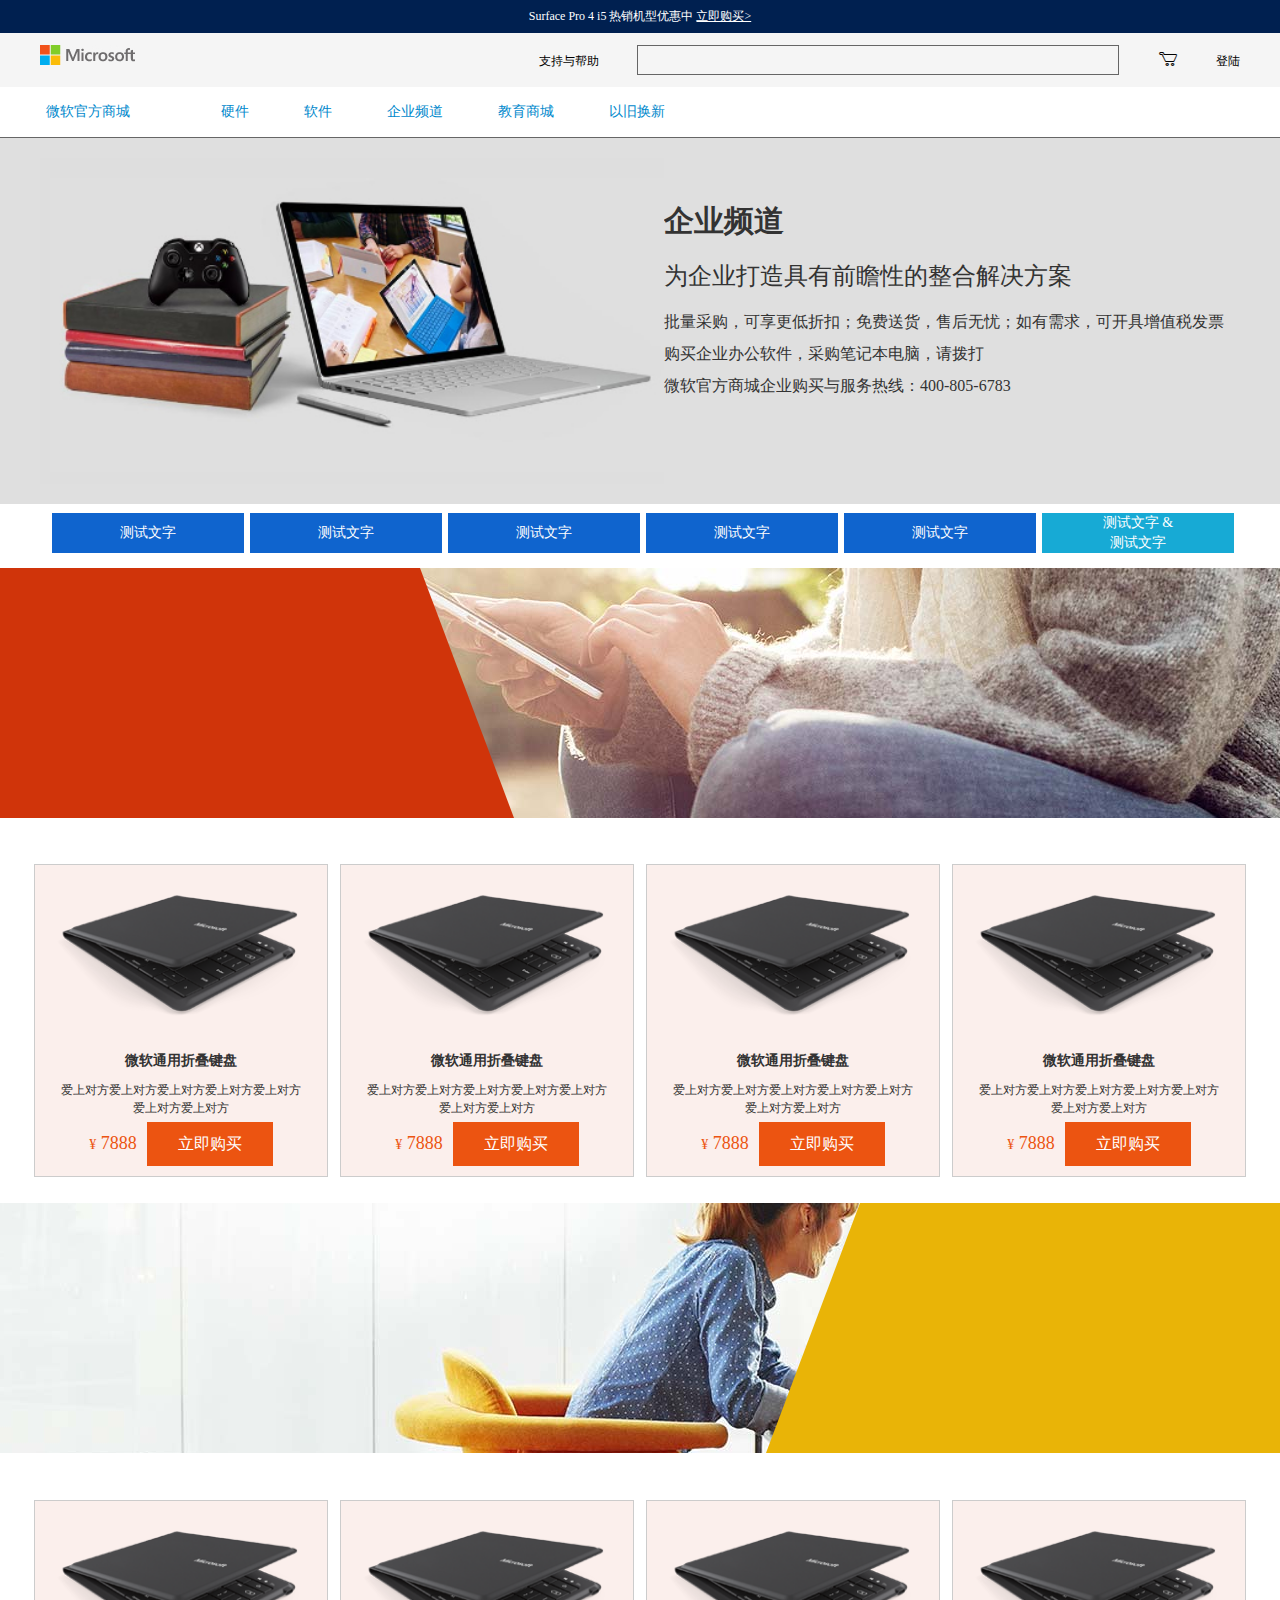
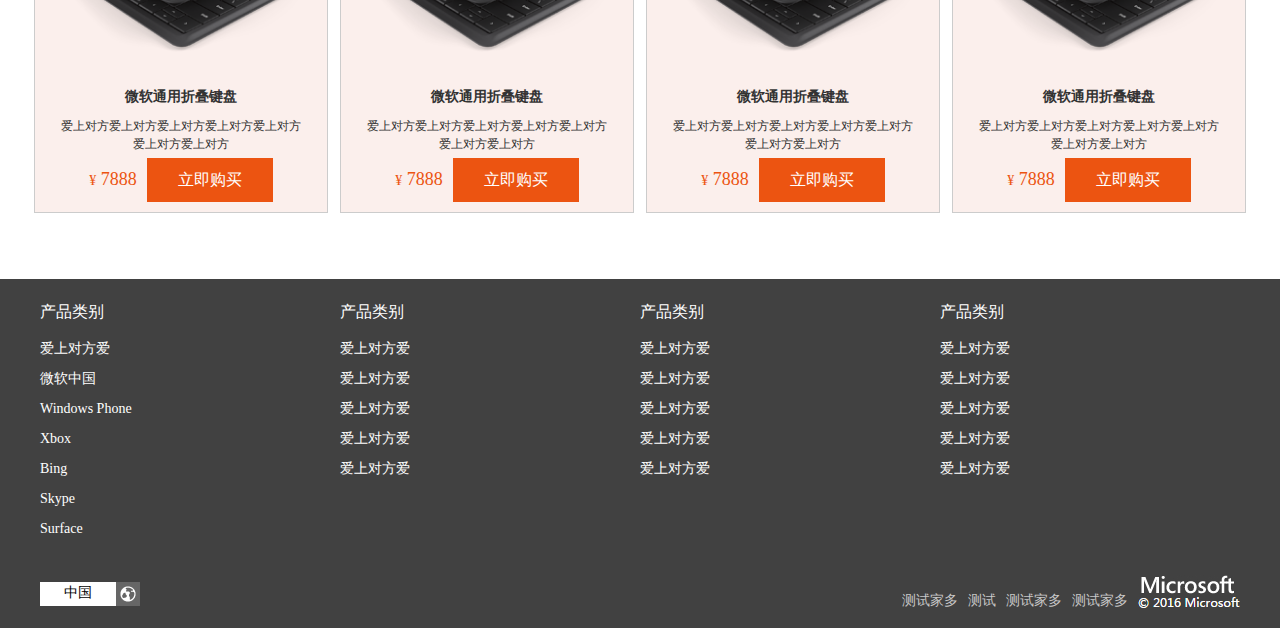
<file: index.html>
<!DOCTYPE html>
<html class="html">
<head>
    <meta charset="UTF-8">
    <title>零玖玖教育 - ljj.cn </title>
    <meta name="author" content="零玖玖教育 - ljj.cn">
    <meta name="copyright" content="零玖玖教育 - ljj.cn">
    <meta name="description" content="零玖玖教育，是一家专注的前端开发培训的公司，是目前培训行业中最具口碑的机构。我们向学员提供了JavaScript、nodeJs、AngularJS、jQuery、HTML+CSS、HTML5+CSS3，移动端等课程。">
    
    <meta name="viewport" id="viewport" content="width=device-width,initial-scale=1,user-scalable=0">
    <link rel="stylesheet" href="style/reset.css" type="text/css">
    <link rel="stylesheet" href="style/common.css" type="text/css">
    <link rel="stylesheet" href="style/pad.css" type="text/css" media="(min-width:768px)">
    <link rel="stylesheet" href="style/pc.css" type="text/css" media="(min-width:1000px)">
    <link rel="stylesheet" href="style/pc-w.css" type="text/css" media="(min-width:1200px)">
</head>
<body>
<div class="wrgg">
    Surface Pro 4 i5 热销机型优惠中 <a href="#">立即购买></a>
</div>
<div class="g_header">
    <div class="clearfix cw">
        <a href="#" class="u_logo fl"></a>
        <div class="m_header_icon fr">
            <a href="#" class="u_help pcshow">支持与帮助</a>
            <a href="#" class="u_search iconfont pchide">&#xe625;</a>
            <span class="u_search_input pcshow"><input type="text"></span>
            <a href="#" class="u_shop iconfont">&#xe60a;</a>
            <a href="#" class="u_user iconfont pchide">&#xe601;</a>
            <a href="#" class="u_login pcshow">登陆</a>
        </div>
    </div>
</div>
<div class="g_nav">
    <div class="g_nav_bd cw clearfix">
        <a href="#" class="u_wrlink">微软官方商城</a>
        <a href="#" class="u_menu_btn iconfont pchide">&#xe634;</a>
        <div class="g_nav_list pcblock">
            <ul class="m_nav_list clearfix">
                <li class="m_drog_menu">
                    <a href="#">硬件</a>
                    <ul class="hide">
                        <li><a href="#">阿三地方</a></li>
                        <li><a href="#">Windows Phone</a></li>
                        <li><a href="#">阿三地方</a></li>
                        <li><a href="#">阿三地方</a></li>
                        <li><a href="#">阿三地方</a></li>
                        <li><a href="#">阿三地方</a></li>
                    </ul>
                </li>
                <li class="m_drog_menu">
                    <a href="#">软件</a>
                    <ul class="hide">
                        <li><a href="#">阿三地方</a></li>
                        <li><a href="#">阿三地方</a></li>
                        <li><a href="#">Windows Phone</a></li>
                        <li><a href="#">阿三地方</a></li>
                        <li><a href="#">阿三地方</a></li>
                        <li><a href="#">阿三地方</a></li>
                    </ul>
                </li>
                <li><a href="#">企业频道</a></li>
                <li><a href="#">教育商城</a></li>
                <li><a href="#">以旧换新</a></li>
                <li class="pchide"><a href="#">支持与帮助</a></li>
                <li class="pchide"><a href="#">客服热线：4008822059 </a></li>
            </ul>
        </div>
    </div>
</div>
<div class="g_banner">
    <div class="m_banner">
        <div class="cw clearfix">
            <div class="u_banner_text">
                <h4>企业频道</h4>
                <h5>为企业打造具有前瞻性的整合解决方案</h5>
                <p>批量采购，可享更低折扣；免费送货，售后无忧；如有需求，可开具增值税发票 <br>购买企业办公软件，采购笔记本电脑，请拨打<br>微软官方商城企业购买与服务热线：400-805-6783</p>
            </div>
            <img src="images/banner_img.jpg" class="autoimg" alt="">
        </div>
    </div>
</div>
<div class="cont_nav clearfix cw">
    <div class= "tar"><a href="">测试文字</a><a href="">测试文字</a><a href="">测试文字</a></div>
    <div><a href="">测试文字</a><a href="">测试文字</a><a href="" class="u_towLine">测试文字 &<br>测试文字</a></div>
    <!-- <a href="">畅销主打</a><a href="">入门精选</a><a href="">精英之选</a><a href="">玩家必备</a><a href="">潮人利器</a><a href="" class="u_towLine">教育商城 &<br>以旧换新</a> -->
</div>
<div class="u_tit_info ut1">
    <div class="u_tit_c">
        <i class="u_sl"></i>
    </div>
</div>

<div class="g_sList cw">
    <div class="cw_cont clearfix">
        <div class="m_item">
            <img src="images/MIC1499-300Wx180H-1.png" class="autoimg" alt="">
            <h5>微软通用折叠键盘</h5>
            <p>爱上对方爱上对方爱上对方爱上对方爱上对方爱上对方爱上对方</p>
            <div class="m_item_fb">
                <span class="u_money"><i>&yen;</i> 7888</span><a href="#" class="u_buy">立即购买</a>
            </div>
        </div><div class="m_item">
        <img src="images/MIC1499-300Wx180H-1.png" class="autoimg" alt="">
        <h5>微软通用折叠键盘</h5>
        <p>爱上对方爱上对方爱上对方爱上对方爱上对方爱上对方爱上对方</p>
        <div class="m_item_fb">
            <span class="u_money"><i>&yen;</i> 7888</span><a href="#" class="u_buy">立即购买</a>
        </div>
    </div><div class="m_item">
        <img src="images/MIC1499-300Wx180H-1.png" class="autoimg" alt="">
        <h5>微软通用折叠键盘</h5>
        <p>爱上对方爱上对方爱上对方爱上对方爱上对方爱上对方爱上对方</p>
        <div class="m_item_fb">
            <span class="u_money"><i>&yen;</i> 7888</span><a href="#" class="u_buy">立即购买</a>
        </div>
    </div><div class="m_item">
        <img src="images/MIC1499-300Wx180H-1.png" class="autoimg" alt="">
        <h5>微软通用折叠键盘</h5>
        <p>爱上对方爱上对方爱上对方爱上对方爱上对方爱上对方爱上对方</p>
        <div class="m_item_fb">
            <span class="u_money"><i>&yen;</i> 7888</span><a href="#" class="u_buy">立即购买</a>
        </div>
    </div>
    </div>
</div>

<div class="u_tit_info ut2">
    <div class="u_tit_c fr">
        <i class="u_sr"></i>
    </div>
</div>

<div class="g_sList cw">
    <div class="cw_cont clearfix">
        <div class="m_item">
            <img src="images/MIC1499-300Wx180H-1.png" class="autoimg" alt="">
            <h5>微软通用折叠键盘</h5>
            <p>爱上对方爱上对方爱上对方爱上对方爱上对方爱上对方爱上对方</p>
            <div class="m_item_fb">
                <span class="u_money"><i>&yen;</i> 7888</span><a href="#" class="u_buy">立即购买</a>
            </div>
        </div><div class="m_item">
        <img src="images/MIC1499-300Wx180H-1.png" class="autoimg" alt="">
        <h5>微软通用折叠键盘</h5>
        <p>爱上对方爱上对方爱上对方爱上对方爱上对方爱上对方爱上对方</p>
        <div class="m_item_fb">
            <span class="u_money"><i>&yen;</i> 7888</span><a href="#" class="u_buy">立即购买</a>
        </div>
    </div><div class="m_item">
        <img src="images/MIC1499-300Wx180H-1.png" class="autoimg" alt="">
        <h5>微软通用折叠键盘</h5>
        <p>爱上对方爱上对方爱上对方爱上对方爱上对方爱上对方爱上对方</p>
        <div class="m_item_fb">
            <span class="u_money"><i>&yen;</i> 7888</span><a href="#" class="u_buy">立即购买</a>
        </div>
    </div><div class="m_item">
        <img src="images/MIC1499-300Wx180H-1.png" class="autoimg" alt="">
        <h5>微软通用折叠键盘</h5>
        <p>爱上对方爱上对方爱上对方爱上对方爱上对方爱上对方爱上对方</p>
        <div class="m_item_fb">
            <span class="u_money"><i>&yen;</i> 7888</span><a href="#" class="u_buy">立即购买</a>
        </div>
    </div>
    </div>
</div>

<div class="g_footer">
    <div class="cw">
        <div class="m_footer_hd clearfix">
            <dl>
                <dt>产品类别 <i class="iconfont">&#xe600;</i></dt>
                <dd>爱上对方爱</dd>
                <dd>微软中国</dd>
                <dd>Windows Phone</dd>
                <dd>Xbox</dd>
                <dd>Bing</dd>
                <dd>Skype</dd>
                <dd>Surface</dd>
            </dl>
            <dl>
                <dt>产品类别 <i class="iconfont">&#xe600;</i></dt>
                <dd>爱上对方爱</dd>
                <dd>爱上对方爱</dd>
                <dd>爱上对方爱</dd>
                <dd>爱上对方爱</dd>
                <dd>爱上对方爱</dd>
            </dl>
            <dl>
                <dt>产品类别 <i class="iconfont">&#xe600;</i></dt>
                <dd>爱上对方爱</dd>
                <dd>爱上对方爱</dd>
                <dd>爱上对方爱</dd>
                <dd>爱上对方爱</dd>
                <dd>爱上对方爱</dd>
            </dl>
            <dl>
                <dt>产品类别 <i class="iconfont">&#xe600;</i></dt>
                <dd>爱上对方爱</dd>
                <dd>爱上对方爱</dd>
                <dd>爱上对方爱</dd>
                <dd>爱上对方爱</dd>
                <dd>爱上对方爱</dd>
            </dl>
        </div>
        <div class="m_footer_bd clearfix">
            <a href="#" class="u_tab_sel">中国</a>
            <ul class="u_about_info">
                <li><a href="#">测试家多</a></li>
                <li><a href="#">测试</a></li>
                <li><a href="#">测试家多</a></li>
                <li><a href="#">测试家多</a></li>
            </ul>
        </div>
    </div>
</div>













































<!--
    样式表：
        common  手机/公用样式
        pad     ipad、Samsung Pad
        pc      电脑 （兼顾 ipad 横屏）


        插件：
        https://browsersync.io/
         打开官网，按照提示 在node commond 窗口下 输入
            npm install -g browser-sync
            如果是mac  $ npm install -g browser-sync
        等待5-10分钟

        在cmd下，输入这个命令：
        browser-sync start --server --files "style/*.css","*.html"

-->

</body>
</html>
</file>
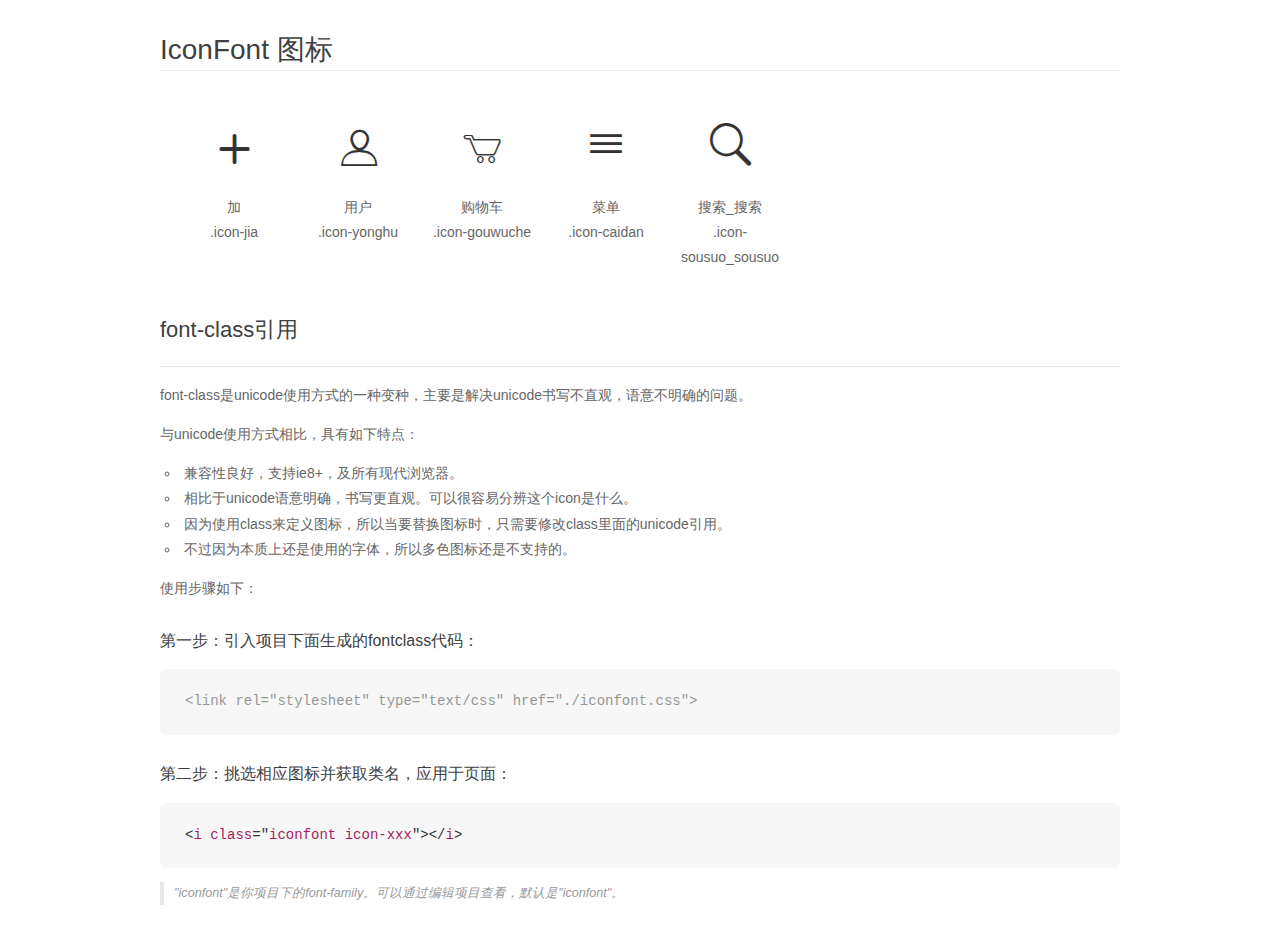
<file: font/demo_fontclass.html>
<!DOCTYPE html>
<html>
<head>
    <meta charset="utf-8"/>
    <title>IconFont</title>
    <link rel="stylesheet" href="demo.css">
    <link rel="stylesheet" href="iconfont.css">
</head>
<body>
    <div class="main markdown">
        <h1>IconFont 图标</h1>
        <ul class="icon_lists clear">
            
                <li>
                <i class="icon iconfont icon-jia"></i>
                    <div class="name">加</div>
                    <div class="fontclass">.icon-jia</div>
                </li>
            
                <li>
                <i class="icon iconfont icon-yonghu"></i>
                    <div class="name">用户</div>
                    <div class="fontclass">.icon-yonghu</div>
                </li>
            
                <li>
                <i class="icon iconfont icon-gouwuche"></i>
                    <div class="name">购物车</div>
                    <div class="fontclass">.icon-gouwuche</div>
                </li>
            
                <li>
                <i class="icon iconfont icon-caidan"></i>
                    <div class="name">菜单</div>
                    <div class="fontclass">.icon-caidan</div>
                </li>
            
                <li>
                <i class="icon iconfont icon-sousuo_sousuo"></i>
                    <div class="name">搜索_搜索</div>
                    <div class="fontclass">.icon-sousuo_sousuo</div>
                </li>
            
        </ul>

        <h2 id="font-class-">font-class引用</h2>
        <hr>

        <p>font-class是unicode使用方式的一种变种，主要是解决unicode书写不直观，语意不明确的问题。</p>
        <p>与unicode使用方式相比，具有如下特点：</p>
        <ul>
        <li>兼容性良好，支持ie8+，及所有现代浏览器。</li>
        <li>相比于unicode语意明确，书写更直观。可以很容易分辨这个icon是什么。</li>
        <li>因为使用class来定义图标，所以当要替换图标时，只需要修改class里面的unicode引用。</li>
        <li>不过因为本质上还是使用的字体，所以多色图标还是不支持的。</li>
        </ul>
        <p>使用步骤如下：</p>
        <h3 id="-fontclass-">第一步：引入项目下面生成的fontclass代码：</h3>


        <pre><code class="lang-js hljs javascript"><span class="hljs-comment">&lt;link rel="stylesheet" type="text/css" href="./iconfont.css"&gt;</span></code></pre>
        <h3 id="-">第二步：挑选相应图标并获取类名，应用于页面：</h3>
        <pre><code class="lang-css hljs">&lt;<span class="hljs-selector-tag">i</span> <span class="hljs-selector-tag">class</span>="<span class="hljs-selector-tag">iconfont</span> <span class="hljs-selector-tag">icon-xxx</span>"&gt;&lt;/<span class="hljs-selector-tag">i</span>&gt;</code></pre>
        <blockquote>
        <p>"iconfont"是你项目下的font-family。可以通过编辑项目查看，默认是"iconfont"。</p>
        </blockquote>
    </div>
</body>
</html>
</file>
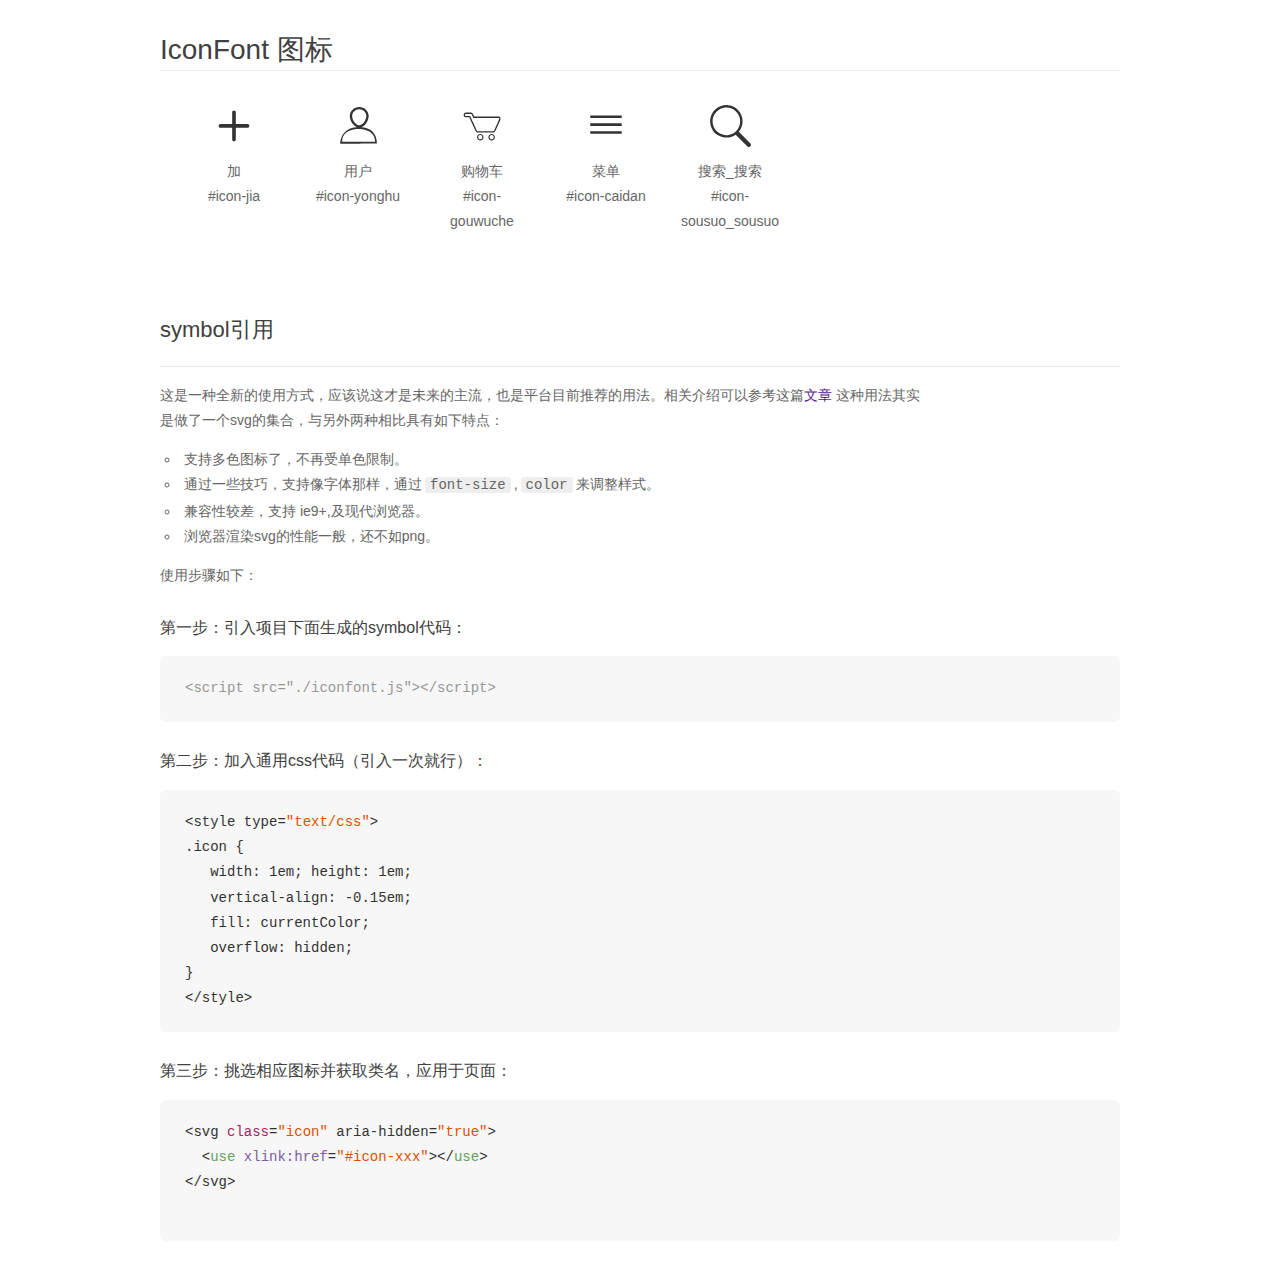
<file: font/demo_symbol.html>
<!DOCTYPE html>
<html>
<head>
    <meta charset="utf-8"/>
    <title>IconFont</title>
    <link rel="stylesheet" href="demo.css">
    <script src="iconfont.js"></script>

    <style type="text/css">
        .icon {
          /* 通过设置 font-size 来改变图标大小 */
          width: 1em; height: 1em;
          /* 图标和文字相邻时，垂直对齐 */
          vertical-align: -0.15em;
          /* 通过设置 color 来改变 SVG 的颜色/fill */
          fill: currentColor;
          /* path 和 stroke 溢出 viewBox 部分在 IE 下会显示
             normalize.css 中也包含这行 */
          overflow: hidden;
        }

    </style>
</head>
<body>
    <div class="main markdown">
        <h1>IconFont 图标</h1>
        <ul class="icon_lists clear">
            
                <li>
                    <svg class="icon" aria-hidden="true">
                        <use xlink:href="#icon-jia"></use>
                    </svg>
                    <div class="name">加</div>
                    <div class="fontclass">#icon-jia</div>
                </li>
            
                <li>
                    <svg class="icon" aria-hidden="true">
                        <use xlink:href="#icon-yonghu"></use>
                    </svg>
                    <div class="name">用户</div>
                    <div class="fontclass">#icon-yonghu</div>
                </li>
            
                <li>
                    <svg class="icon" aria-hidden="true">
                        <use xlink:href="#icon-gouwuche"></use>
                    </svg>
                    <div class="name">购物车</div>
                    <div class="fontclass">#icon-gouwuche</div>
                </li>
            
                <li>
                    <svg class="icon" aria-hidden="true">
                        <use xlink:href="#icon-caidan"></use>
                    </svg>
                    <div class="name">菜单</div>
                    <div class="fontclass">#icon-caidan</div>
                </li>
            
                <li>
                    <svg class="icon" aria-hidden="true">
                        <use xlink:href="#icon-sousuo_sousuo"></use>
                    </svg>
                    <div class="name">搜索_搜索</div>
                    <div class="fontclass">#icon-sousuo_sousuo</div>
                </li>
            
        </ul>


        <h2 id="symbol-">symbol引用</h2>
        <hr>

        <p>这是一种全新的使用方式，应该说这才是未来的主流，也是平台目前推荐的用法。相关介绍可以参考这篇<a href="">文章</a>
        这种用法其实是做了一个svg的集合，与另外两种相比具有如下特点：</p>
        <ul>
          <li>支持多色图标了，不再受单色限制。</li>
          <li>通过一些技巧，支持像字体那样，通过<code>font-size</code>,<code>color</code>来调整样式。</li>
          <li>兼容性较差，支持 ie9+,及现代浏览器。</li>
          <li>浏览器渲染svg的性能一般，还不如png。</li>
        </ul>
        <p>使用步骤如下：</p>
        <h3 id="-symbol-">第一步：引入项目下面生成的symbol代码：</h3>
        <pre><code class="lang-js hljs javascript"><span class="hljs-comment">&lt;script src="./iconfont.js"&gt;&lt;/script&gt;</span></code></pre>
        <h3 id="-css-">第二步：加入通用css代码（引入一次就行）：</h3>
        <pre><code class="lang-js hljs javascript">&lt;style type=<span class="hljs-string">"text/css"</span>&gt;
.icon {
   width: <span class="hljs-number">1</span>em; height: <span class="hljs-number">1</span>em;
   vertical-align: <span class="hljs-number">-0.15</span>em;
   fill: currentColor;
   overflow: hidden;
}
&lt;<span class="hljs-regexp">/style&gt;</span></code></pre>
        <h3 id="-">第三步：挑选相应图标并获取类名，应用于页面：</h3>
        <pre><code class="lang-js hljs javascript">&lt;svg <span class="hljs-class"><span class="hljs-keyword">class</span></span>=<span class="hljs-string">"icon"</span> aria-hidden=<span class="hljs-string">"true"</span>&gt;<span class="xml"><span class="hljs-tag">
  &lt;<span class="hljs-name">use</span> <span class="hljs-attr">xlink:href</span>=<span class="hljs-string">"#icon-xxx"</span>&gt;</span><span class="hljs-tag">&lt;/<span class="hljs-name">use</span>&gt;</span>
</span>&lt;<span class="hljs-regexp">/svg&gt;
        </span></code></pre>
    </div>
</body>
</html>
</file>
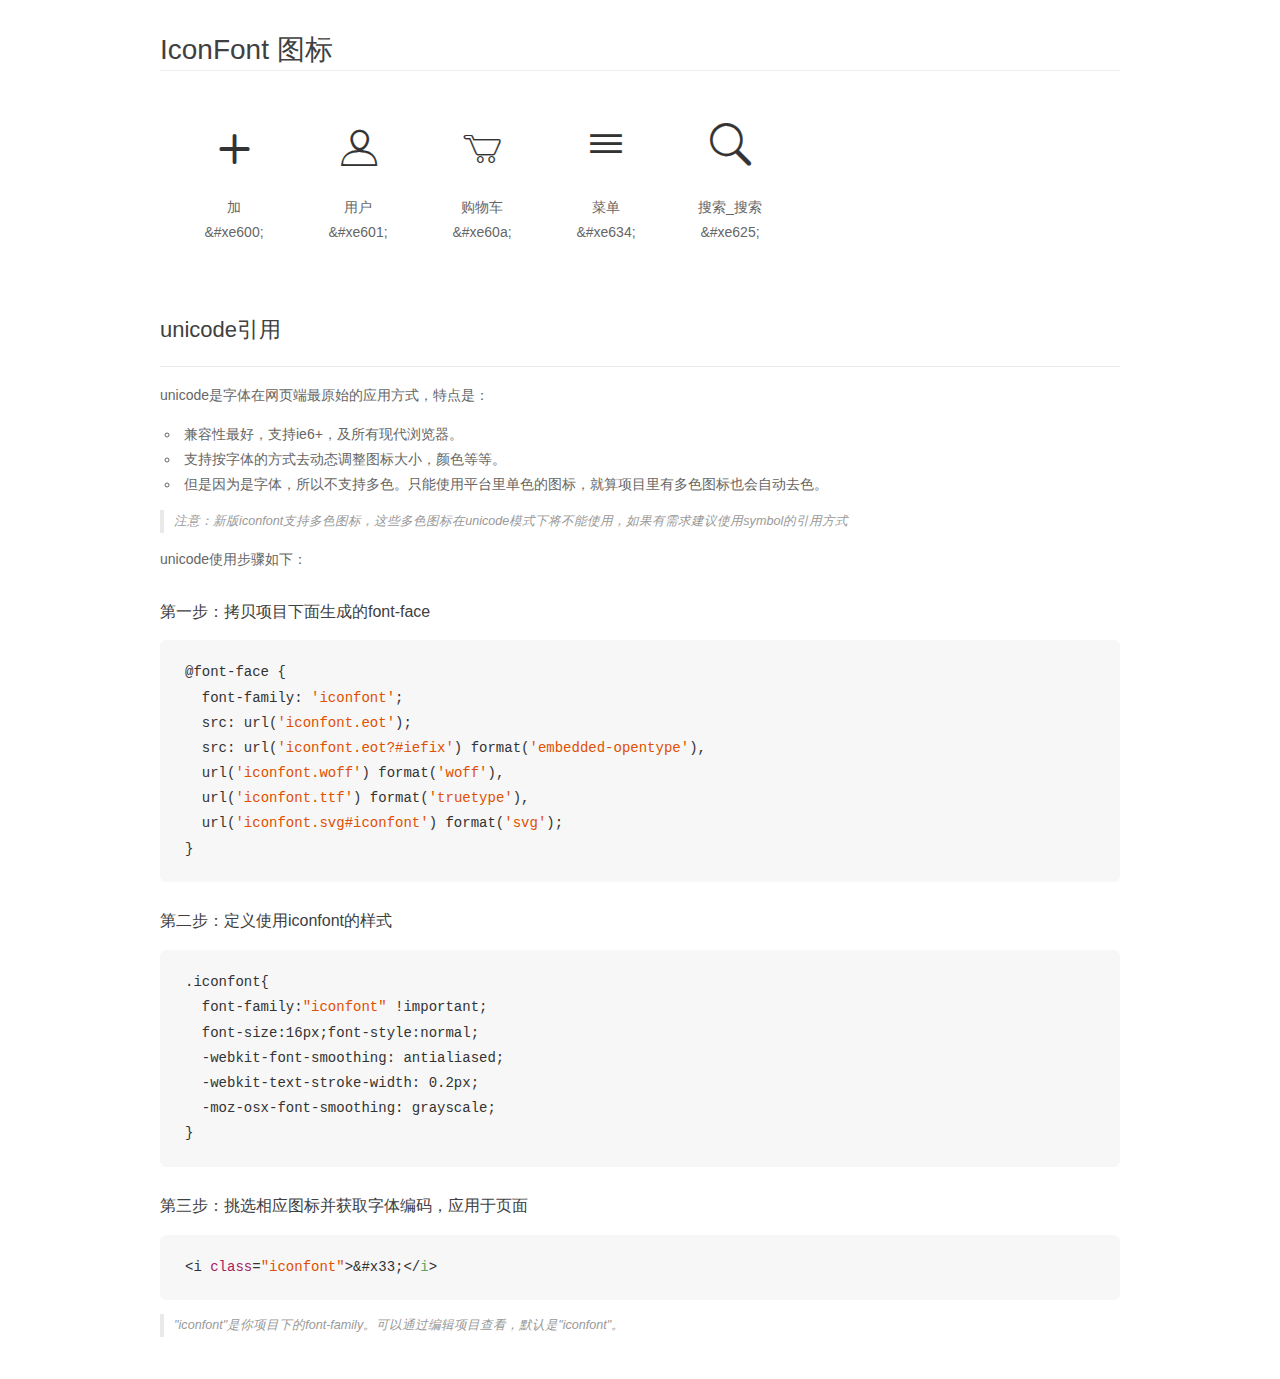
<file: font/demo_unicode.html>
<!DOCTYPE html>
<html>
<head>
    <meta charset="utf-8"/>
    <title>IconFont</title>
    <link rel="stylesheet" href="demo.css">

    <style type="text/css">

        @font-face {font-family: "iconfont";
          src: url('iconfont.eot'); /* IE9*/
          src: url('iconfont.eot#iefix') format('embedded-opentype'), /* IE6-IE8 */
          url('iconfont.woff') format('woff'), /* chrome, firefox */
          url('iconfont.ttf') format('truetype'), /* chrome, firefox, opera, Safari, Android, iOS 4.2+*/
          url('iconfont.svg#iconfont') format('svg'); /* iOS 4.1- */
        }

        .iconfont {
          font-family:"iconfont" !important;
          font-size:16px;
          font-style:normal;
          -webkit-font-smoothing: antialiased;
          -webkit-text-stroke-width: 0.2px;
          -moz-osx-font-smoothing: grayscale;
        }

    </style>
</head>
<body>
    <div class="main markdown">
        <h1>IconFont 图标</h1>
        <ul class="icon_lists clear">
            
                <li>
                <i class="icon iconfont">&#xe600;</i>
                    <div class="name">加</div>
                    <div class="code">&amp;#xe600;</div>
                </li>
            
                <li>
                <i class="icon iconfont">&#xe601;</i>
                    <div class="name">用户</div>
                    <div class="code">&amp;#xe601;</div>
                </li>
            
                <li>
                <i class="icon iconfont">&#xe60a;</i>
                    <div class="name">购物车</div>
                    <div class="code">&amp;#xe60a;</div>
                </li>
            
                <li>
                <i class="icon iconfont">&#xe634;</i>
                    <div class="name">菜单</div>
                    <div class="code">&amp;#xe634;</div>
                </li>
            
                <li>
                <i class="icon iconfont">&#xe625;</i>
                    <div class="name">搜索_搜索</div>
                    <div class="code">&amp;#xe625;</div>
                </li>
            
        </ul>
        <h2 id="unicode-">unicode引用</h2>
        <hr>

        <p>unicode是字体在网页端最原始的应用方式，特点是：</p>
        <ul>
        <li>兼容性最好，支持ie6+，及所有现代浏览器。</li>
        <li>支持按字体的方式去动态调整图标大小，颜色等等。</li>
        <li>但是因为是字体，所以不支持多色。只能使用平台里单色的图标，就算项目里有多色图标也会自动去色。</li>
        </ul>
        <blockquote>
        <p>注意：新版iconfont支持多色图标，这些多色图标在unicode模式下将不能使用，如果有需求建议使用symbol的引用方式</p>
        </blockquote>
        <p>unicode使用步骤如下：</p>
        <h3 id="-font-face">第一步：拷贝项目下面生成的font-face</h3>
        <pre><code class="lang-js hljs javascript">@font-face {
  font-family: <span class="hljs-string">'iconfont'</span>;
  src: url(<span class="hljs-string">'iconfont.eot'</span>);
  src: url(<span class="hljs-string">'iconfont.eot?#iefix'</span>) format(<span class="hljs-string">'embedded-opentype'</span>),
  url(<span class="hljs-string">'iconfont.woff'</span>) format(<span class="hljs-string">'woff'</span>),
  url(<span class="hljs-string">'iconfont.ttf'</span>) format(<span class="hljs-string">'truetype'</span>),
  url(<span class="hljs-string">'iconfont.svg#iconfont'</span>) format(<span class="hljs-string">'svg'</span>);
}
</code></pre>
        <h3 id="-iconfont-">第二步：定义使用iconfont的样式</h3>
        <pre><code class="lang-js hljs javascript">.iconfont{
  font-family:<span class="hljs-string">"iconfont"</span> !important;
  font-size:<span class="hljs-number">16</span>px;font-style:normal;
  -webkit-font-smoothing: antialiased;
  -webkit-text-stroke-width: <span class="hljs-number">0.2</span>px;
  -moz-osx-font-smoothing: grayscale;
}
</code></pre>
        <h3 id="-">第三步：挑选相应图标并获取字体编码，应用于页面</h3>
        <pre><code class="lang-js hljs javascript">&lt;i <span class="hljs-class"><span class="hljs-keyword">class</span></span>=<span class="hljs-string">"iconfont"</span>&gt;&amp;#x33;<span class="xml"><span class="hljs-tag">&lt;/<span class="hljs-name">i</span>&gt;</span></span></code></pre>

        <blockquote>
        <p>"iconfont"是你项目下的font-family。可以通过编辑项目查看，默认是"iconfont"。</p>
        </blockquote>
    </div>


</body>
</html>
</file>
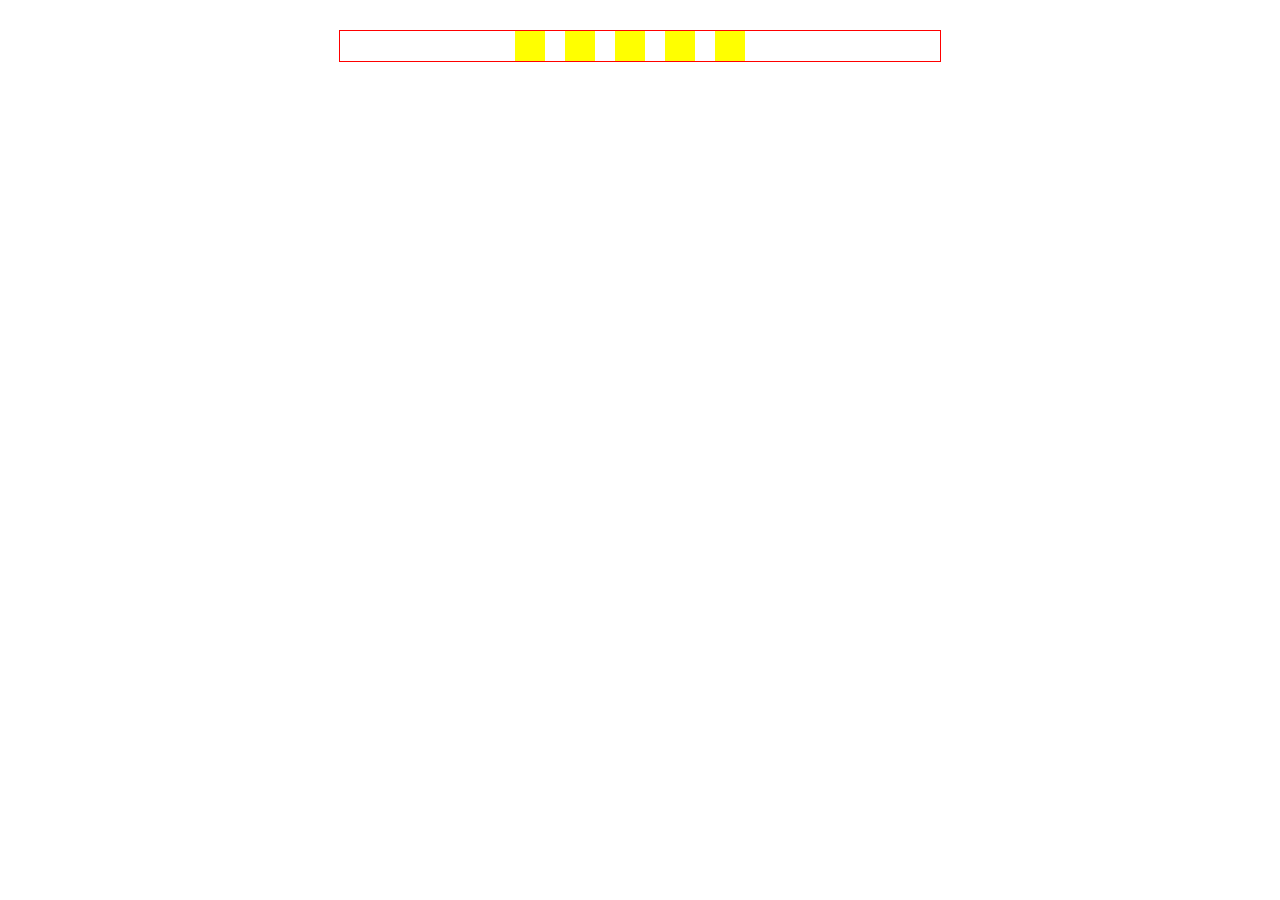
<file: style/分页.html>
<!DOCTYPE html>
<html lang="en">
<head>
    <meta charset="UTF-8">
    <title>Title</title>

    <style>
        .box{
            width: 600px;
            height: 30px;
            margin: 30px auto;
            border:solid 1px red;

            text-align: center;
        }
        .box a{
            display: inline-block;
            height: 30px;
            width: 30px;
            margin-right: 20px;
            background-color: yellow;
        }

    </style>
</head>
<body>
    <div class="box">
        <a href=""></a><a href=""></a><a href=""></a><a href=""></a><a href=""></a>
    </div>
</body>
</html>
</file>
<file: style/common.css>
@charset "utf-8";

@font-face {
    font-family: 'iconfont';
    src: url('../font/iconfont.eot');
    src: url('../font/iconfont.eot?#iefix') format('embedded-opentype'),
    url('../font/iconfont.woff') format('woff'),
    url('../font/iconfont.ttf') format('truetype'),
    url('../font/iconfont.svg#iconfont') format('svg');
}
.iconfont{
    font-family:"iconfont" !important;
    font-size:16px;font-style:normal;
    -webkit-font-smoothing: antialiased;
    -webkit-text-stroke-width: 0.2px;
    -moz-osx-font-smoothing: grayscale;
}

body{
    /*font-family: "Microsoft YaHei","微软雅黑";*/
    font-family: punctuation, PingFangSC-Regular, "Microsoft YaHei", "微软雅黑";
}
/*顶部的广告条 */
.wrgg{
    background-color: #002050;
    height: 33px;
    color: #FFF;
    line-height: 33px;
    font-size: 12px;
    text-align: center;
}
.wrgg a{
    color: #FFF;
    text-decoration: underline;
}
/*logo 搜索 等*/
.g_header{
    padding: 12px;
    background-color: #F5F5F5;
}
.u_logo{
    width: 95px;
    height: 20px;
    background: url(../images/logo.jpg) 0 0 no-repeat;
    float: left;
}
.m_header_icon a{
    display: inline-block;
    height:20px;
    line-height: 20px;
    font-size: 20px;
    color: #000;
    margin-left: 35px;
    font-size: 20px;
}
/*导航*/
.g_nav{
    border-bottom: solid 1px #666;
}
.g_nav_bd{
    padding: 0 0 0 12px;
    height: 50px;
    line-height: 50px;
    position: relative;
}
.u_wrlink{
    font-size: 14px;
    float: left;
}
.u_menu_btn{
    float: right;
    width: 48px;
    height: 48px;
    border: solid 1px #FFF;
    line-height: 48px;
    text-align: center;
    font-size: 30px;
}
.u_mb_active{
    border-left-color: #666;
    border-top-color: #666;
    border-bottom: solid 1px #FFF;
    position: relative;
    height: 49px;
}
.g_nav_list{
    position: absolute;
    left: 0;
    top: 100%;
    width: 100%;
}
.m_nav_list a{
    padding-left: 20px;
}
.m_drog_menu ul{
    display: none;
}
.m_drog_menu ul li{
    float: none;
}
.m_drog_menu ul a{
    display: block;
    padding-left: 40px;
}
.m_nav_list ul a:hover{
    background-color: #67C8F3;
}

/*焦点图*/
.m_banner{
    background-color: #DFDFDF;
    padding: 20px;
}
/*畅销排行*/
.cont_nav{
    padding: 9px 0;
    /*text-align: center;*/
    /*background-color: yellowgreen;*/
}

.cont_nav a{
    display: inline-block;
    width: 32%;
    height: 40px;
    text-align: center;
    line-height: 40px;
    font-size: 14px;
    background-color: #0F64CE;
    color: #FFF;
    margin-left: 1%;
    margin-bottom: 1%;
    vertical-align: middle;
}
.cont_nav .u_towLine{
    line-height: 20px;
    background-color: #17AAD5;
}

/*配图*/
.u_tit_info{
    height: 160px;
    background-repeat: no-repeat;
    background-position: center center;
}
.ut1{
    background-image: url(../images/lumia-banner.jpg);
}
.ut1 .u_tit_c{
    background-color: #D0340A;
}
.ut2{
    background-image: url(../images/office-banner.jpg);
    background-color: #E9B407;
}
.ut2 .u_tit_c{
    background-color: #E9B407;
}
.u_tit_c{
    height: 100%;
    width: 208px;
    position: relative;
}
.u_sl{
    position: absolute;
    right: -94px;
    top: 0;
    width: 0;
    height: 0;
    overflow: hidden;
    border-style: solid;
    border-width: 160px 0 0 94px;
    border-color: transparent transparent transparent #D0340A;
}
.u_sr{
    position: absolute;
    left: -94px;
    top: 0;
    width: 0;
    height: 0;
    overflow: hidden;
    border-style: solid;
    border-width: 0 0 160px 94px;
    border-color: transparent transparent #E9B407 transparent;
}

/*商品 列表*/
.g_sList{
    padding: 40px 20px 20px;
}
.m_item{
    border: solid 1px #ccc;
    background-color: #FBEFEC;
    text-align: center;
    padding-bottom: 20px;
    margin-bottom: 20px;
}
.m_item h5{
    margin: 20px 0;
    font-size: 24px;
}
.m_item h5,
.m_item p{
    padding: 0 20px;
}
.m_item p{
    margin: 30px 0;
}
.u_money{
    font-size: 24px;
    color: #EC5411;
}
.u_money i{
    font-size: 14px;
}
.u_buy{
    width: 126px;
    height: 44px;
    font-size: 24px;
    color: #FFF;
    background-color: #EC5411;
    text-align: center;
    line-height: 44px;
    display: inline-block;
    margin-left: 10px;
}

/*底部*/
.g_footer{
    background-color: #414141;
    padding: 10px 20px 20px;
    color: #FFFFFF;
    margin-top: 40px;
}
.m_footer_hd{
    margin-bottom: 30px;
}
.m_footer_hd dl{
    font-size: 16px;
}
.m_footer_hd dl dt{
    height: 45px;
    line-height: 45px;
    border-bottom: solid 1px #737373;
}
.m_footer_hd dl dt i{
    float: right;
}
.m_footer_hd dl dd{
    display: none;
    height: 30px;
    line-height: 30px;
    padding-left: 20px;
}
.u_tab_sel{
    height: 24px;
    width: 76px;
    background: url(../images/qiu.jpg) right top no-repeat #FFF;
    padding-right: 24px;
    display: inline-block;
    text-align: center;
    color: #000;
}
.u_about_info{
    padding-top: 20px;
    line-height: 20px;
    padding-bottom: 50px;
    background: url(../images/ms.jpg) left bottom no-repeat;
}
.u_about_info a{
    color: #C8C8C8;
    display: block;
}






















































/*公用样式*/
html .pcshow{
    display: none;
}
.html .hide{
    display: none;
}
html .pcblock{
    display: none;
}
.autoimg{
    max-width: 100%;
}
.u_banner_text h4{
    font-size: 24px;
    margin-bottom: .5em;
}
.u_banner_text h5{
    font-size: 20px;
    margin-bottom: .5em;
    font-weight: normal;
}
.u_banner_text p{
    font-size: 14px;
    line-height: 2;
}
</file>
<file: style/pad.css>
@charset "utf-8";

/*焦点图*/
.m_banner img{
    float: left;
    width: 52%;
}
.u_banner_text{
    float: right;
    width: 48%;
}
/*畅销排行*/
.cont_nav div{
    float: left;
    width: 50%;
}
.cont_nav .tar{
    text-align: right;
}


/* .cont_nav a {
    width: 15.5%;
    margin-left: 1%;
} */

.u_tit_c{
    width: 420px;
}

.g_sList{
    padding: 40px 0 0;
    text-align: center;
}
.m_item{
    /*float: left;*/
    display: inline-block;
    width: 47%;
    margin: 1%;
    box-sizing: border-box;
}
</file>
<file: style/pc.css>
@charset "utf-8";

/*pc下 显示的搜索框*/
.u_search_input{
    width: 460px;
    border: solid 1px #666;
    height: 28px;
    padding: 0 10px;
    display: inline-block;
    margin-left: 35px;
}
.u_search_input input{
    display: inline-block;
    width: 100%;
    height: 28px;
    line-height: 28px;
}
.m_header_icon .u_help,
.m_header_icon .u_login{
    font-size: 12px;
}
/*body *{*/
    /*background-color: yellowgreen !important;*/
/*}*/

/*导航*/
.g_nav_list{
    position: static;
    /*margin-left: 155px;*/
    /*background-color: yellowgreen;*/
    /*float: left;*/
    margin-left: 155px;
    width: auto;
}
.m_nav_list li{
    float: left;
    margin-right: 15px;
    position: relative;
}
.m_nav_list ul{
    display: block;
    position: absolute;
    left: 0;
    top: 100%;
    border: solid 1px #666;
    border-top: none;
    margin-top: -1px;
    background-color: #fff;
    z-index: 2;
}
.m_nav_list ul li{
    margin-right: 0;
}
.m_nav_list a{
    padding: 0 20px;
}
.m_nav_list ul a{
    white-space: nowrap;
    padding: 0 20px;
    color: #000;
}
.u_banner_text{
    padding-top: 10px;
}
.u_banner_text h4{
    font-size: 30px;
    margin-bottom: .5em;
}
.u_banner_text h5{
    font-size: 24px;
    margin-bottom: .5em;
}
.u_banner_text p{
    font-size: 16px;
    line-height: 2;
}

.u_tit_info{
    height: 250px;
}
.u_sl{
    border-width: 250px 0 0 94px;
}
.u_sr{
    border-width: 0 0 250px 94px;
}
.g_sList {
    padding-bottom: 20px;
}
.m_item{
    /*float: left;*/
    display: inline-block;
    width: 24%;
    margin: .5%;
    box-sizing: border-box;
    padding-bottom: 10px;
}
.m_item h5{
    font-size: 14px;
    margin: 10px 0;
}
.m_item p{
    font-size: 12px;
    margin: 5px 0;
}
.u_money{
    font-size: 18px;
}
.u_buy{
    font-size: 16px;
}
/*底部*/
.m_footer_hd dl{
    width: 25%;
    float: left;
}
.m_footer_hd dl dt{
    border-bottom: none;
}
.m_footer_hd dl i{
    display: none;
}
.m_footer_hd dl dd{
    display: block;
    font-size: 14px;
    padding-left: 0;
}
.u_tab_sel{
    float: left;
    margin-top: 8px;
}
.u_about_info{
    float: right;
    padding-bottom: 0;
    background-position: right bottom;
    padding-right: 112px;
    line-height: 1;
}
.u_about_info li{
    float: left;
    margin-left: 10px;
}





/*公用样式*/
.cw{
    width: 900px;
    margin-left: auto;
    margin-right: auto;
}
.cw_cont{
    margin: 0 -1%;
}
html .pcshow{
    display: inline-block;
}
html .pchide{
    display: none;
}
</file>
<file: style/pc-w.css>
@charset "utf-8";

/*pc下 显示的搜索框*/
.u_search_input{
    width: 460px;
    border: solid 1px #666;
    height: 28px;
    padding: 0 10px;
    display: inline-block;
    margin-left: 35px;
}
.u_search_input input{
    display: inline-block;
    width: 100%;
    height: 28px;
    line-height: 28px;
}
.m_header_icon .u_help,
.m_header_icon .u_login{
    font-size: 12px;
}

/*导航*/

.m_nav_list li{
    float: left;
    margin-right: 15px;
    position: relative;
}
.m_nav_list ul{
    display: block;
    position: absolute;
    left: 0;
    top: 100%;
    border: solid 1px #666;
    border-top: none;
    margin-top: -1px;
    background-color: #fff;
    z-index: 2;
}
.m_nav_list ul li{
    margin-right: 0;
}
.m_nav_list a{
    padding: 0 20px;
}
.m_nav_list ul a{
    white-space: nowrap;
    padding: 0 20px;
}


.u_banner_text{
    padding-top: 40px;
}
















/*公用样式*/
.cw{
    width: 1200px;
    margin-left: auto;
    margin-right: auto;
}
html .pcshow{
    display: inline-block;
}
html .pchide{
    display: none;
}
html .pcblock{
    display: block;
}
</file>
<file: font/iconfont.css>
@font-face {font-family: "iconfont";
  src: url('iconfont.eot?t=1479350281947'); /* IE9*/
  src: url('iconfont.eot?t=1479350281947#iefix') format('embedded-opentype'), /* IE6-IE8 */
  url('iconfont.woff?t=1479350281947') format('woff'), /* chrome, firefox */
  url('iconfont.ttf?t=1479350281947') format('truetype'), /* chrome, firefox, opera, Safari, Android, iOS 4.2+*/
  url('iconfont.svg?t=1479350281947#iconfont') format('svg'); /* iOS 4.1- */
}

.iconfont {
  font-family:"iconfont" !important;
  font-size:16px;
  font-style:normal;
  -webkit-font-smoothing: antialiased;
  -webkit-text-stroke-width: 0.2px;
  -moz-osx-font-smoothing: grayscale;
}

.icon-jia:before { content: "\e600"; }

.icon-yonghu:before { content: "\e601"; }

.icon-gouwuche:before { content: "\e60a"; }

.icon-caidan:before { content: "\e634"; }

.icon-sousuo_sousuo:before { content: "\e625"; }
</file>
<file: font/demo.css>
*{margin: 0;padding: 0;list-style: none;}
/*
KISSY CSS Reset
理念：1. reset 的目的不是清除浏览器的默认样式，这仅是部分工作。清除和重置是紧密不可分的。
2. reset 的目的不是让默认样式在所有浏览器下一致，而是减少默认样式有可能带来的问题。
3. reset 期望提供一套普适通用的基础样式。但没有银弹，推荐根据具体需求，裁剪和修改后再使用。
特色：1. 适应中文；2. 基于最新主流浏览器。
维护：玉伯<lifesinger@gmail.com>, 正淳<ragecarrier@gmail.com>
 */

/** 清除内外边距 **/
body, h1, h2, h3, h4, h5, h6, hr, p, blockquote, /* structural elements 结构元素 */
dl, dt, dd, ul, ol, li, /* list elements 列表元素 */
pre, /* text formatting elements 文本格式元素 */
form, fieldset, legend, button, input, textarea, /* form elements 表单元素 */
th, td /* table elements 表格元素 */ {
  margin: 0;
  padding: 0;
}

/** 设置默认字体 **/
body,
button, input, select, textarea /* for ie */ {
  font: 12px/1.5 tahoma, arial, \5b8b\4f53, sans-serif;
}
h1, h2, h3, h4, h5, h6 { font-size: 100%; }
address, cite, dfn, em, var { font-style: normal; } /* 将斜体扶正 */
code, kbd, pre, samp { font-family: courier new, courier, monospace; } /* 统一等宽字体 */
small { font-size: 12px; } /* 小于 12px 的中文很难阅读，让 small 正常化 */

/** 重置列表元素 **/
ul, ol { list-style: none; }

/** 重置文本格式元素 **/
a { text-decoration: none; }
a:hover { text-decoration: underline; }


/** 重置表单元素 **/
legend { color: #000; } /* for ie6 */
fieldset, img { border: 0; } /* img 搭车：让链接里的 img 无边框 */
button, input, select, textarea { font-size: 100%; } /* 使得表单元素在 ie 下能继承字体大小 */
/* 注：optgroup 无法扶正 */

/** 重置表格元素 **/
table { border-collapse: collapse; border-spacing: 0; }

/* 清除浮动 */
.ks-clear:after, .clear:after {
  content: '\20';
  display: block;
  height: 0;
  clear: both;
}
.ks-clear, .clear {
  *zoom: 1;
}

.main {
  padding: 30px 100px;
width: 960px;
margin: 0 auto;
}
.main h1{font-size:36px; color:#333; text-align:left;margin-bottom:30px; border-bottom: 1px solid #eee;}

.helps{margin-top:40px;}
.helps pre{
  padding:20px;
  margin:10px 0;
  border:solid 1px #e7e1cd;
  background-color: #fffdef;
  overflow: auto;
}

.icon_lists{
  width: 100% !important;

}

.icon_lists li{
  float:left;
  width: 100px;
  height:180px;
  text-align: center;
  list-style: none !important;
}
.icon_lists .icon{
  font-size: 42px;
  line-height: 100px;
  margin: 10px 0;
  color:#333;
  -webkit-transition: font-size 0.25s ease-out 0s;
  -moz-transition: font-size 0.25s ease-out 0s;
  transition: font-size 0.25s ease-out 0s;

}
.icon_lists .icon:hover{
  font-size: 100px;
}



.markdown {
  color: #666;
  font-size: 14px;
  line-height: 1.8;
}

.highlight {
  line-height: 1.5;
}

.markdown img {
  vertical-align: middle;
  max-width: 100%;
}

.markdown h1 {
  color: #404040;
  font-weight: 500;
  line-height: 40px;
  margin-bottom: 24px;
}

.markdown h2,
.markdown h3,
.markdown h4,
.markdown h5,
.markdown h6 {
  color: #404040;
  margin: 1.6em 0 0.6em 0;
  font-weight: 500;
  clear: both;
}

.markdown h1 {
  font-size: 28px;
}

.markdown h2 {
  font-size: 22px;
}

.markdown h3 {
  font-size: 16px;
}

.markdown h4 {
  font-size: 14px;
}

.markdown h5 {
  font-size: 12px;
}

.markdown h6 {
  font-size: 12px;
}

.markdown hr {
  height: 1px;
  border: 0;
  background: #e9e9e9;
  margin: 16px 0;
  clear: both;
}

.markdown p,
.markdown pre {
  margin: 1em 0;
}

.markdown > p,
.markdown > blockquote,
.markdown > .highlight,
.markdown > ol,
.markdown > ul {
  width: 80%;
}

.markdown ul > li {
  list-style: circle;
}

.markdown > ul li,
.markdown blockquote ul > li {
  margin-left: 20px;
  padding-left: 4px;
}

.markdown > ul li p,
.markdown > ol li p {
  margin: 0.6em 0;
}

.markdown ol > li {
  list-style: decimal;
}

.markdown > ol li,
.markdown blockquote ol > li {
  margin-left: 20px;
  padding-left: 4px;
}

.markdown code {
  margin: 0 3px;
  padding: 0 5px;
  background: #eee;
  border-radius: 3px;
}

.markdown pre {
  border-radius: 6px;
  background: #f7f7f7;
  padding: 20px;
}

.markdown pre code {
  border: none;
  background: #f7f7f7;
  margin: 0;
}

.markdown strong,
.markdown b {
  font-weight: 600;
}

.markdown > table {
  border-collapse: collapse;
  border-spacing: 0px;
  empty-cells: show;
  border: 1px solid #e9e9e9;
  width: 95%;
  margin-bottom: 24px;
}

.markdown > table th {
  white-space: nowrap;
  color: #333;
  font-weight: 600;

}

.markdown > table th,
.markdown > table td {
  border: 1px solid #e9e9e9;
  padding: 8px 16px;
  text-align: left;
}

.markdown > table th {
  background: #F7F7F7;
}

.markdown blockquote {
  font-size: 90%;
  color: #999;
  border-left: 4px solid #e9e9e9;
  padding-left: 0.8em;
  margin: 1em 0;
  font-style: italic;
}

.markdown blockquote p {
  margin: 0;
}

.markdown .anchor {
  opacity: 0;
  transition: opacity 0.3s ease;
  margin-left: 8px;
}

.markdown .waiting {
  color: #ccc;
}

.markdown h1:hover .anchor,
.markdown h2:hover .anchor,
.markdown h3:hover .anchor,
.markdown h4:hover .anchor,
.markdown h5:hover .anchor,
.markdown h6:hover .anchor {
  opacity: 1;
  display: inline-block;
}

.markdown > br,
.markdown > p > br {
  clear: both;
}


.hljs {
  display: block;
  background: white;
  padding: 0.5em;
  color: #333333;
  overflow-x: auto;
}

.hljs-comment,
.hljs-meta {
  color: #969896;
}

.hljs-string,
.hljs-variable,
.hljs-template-variable,
.hljs-strong,
.hljs-emphasis,
.hljs-quote {
  color: #df5000;
}

.hljs-keyword,
.hljs-selector-tag,
.hljs-type {
  color: #a71d5d;
}

.hljs-literal,
.hljs-symbol,
.hljs-bullet,
.hljs-attribute {
  color: #0086b3;
}

.hljs-section,
.hljs-name {
  color: #63a35c;
}

.hljs-tag {
  color: #333333;
}

.hljs-title,
.hljs-attr,
.hljs-selector-id,
.hljs-selector-class,
.hljs-selector-attr,
.hljs-selector-pseudo {
  color: #795da3;
}

.hljs-addition {
  color: #55a532;
  background-color: #eaffea;
}

.hljs-deletion {
  color: #bd2c00;
  background-color: #ffecec;
}

.hljs-link {
  text-decoration: underline;
}

pre{
  background: #fff;
}
</file>
